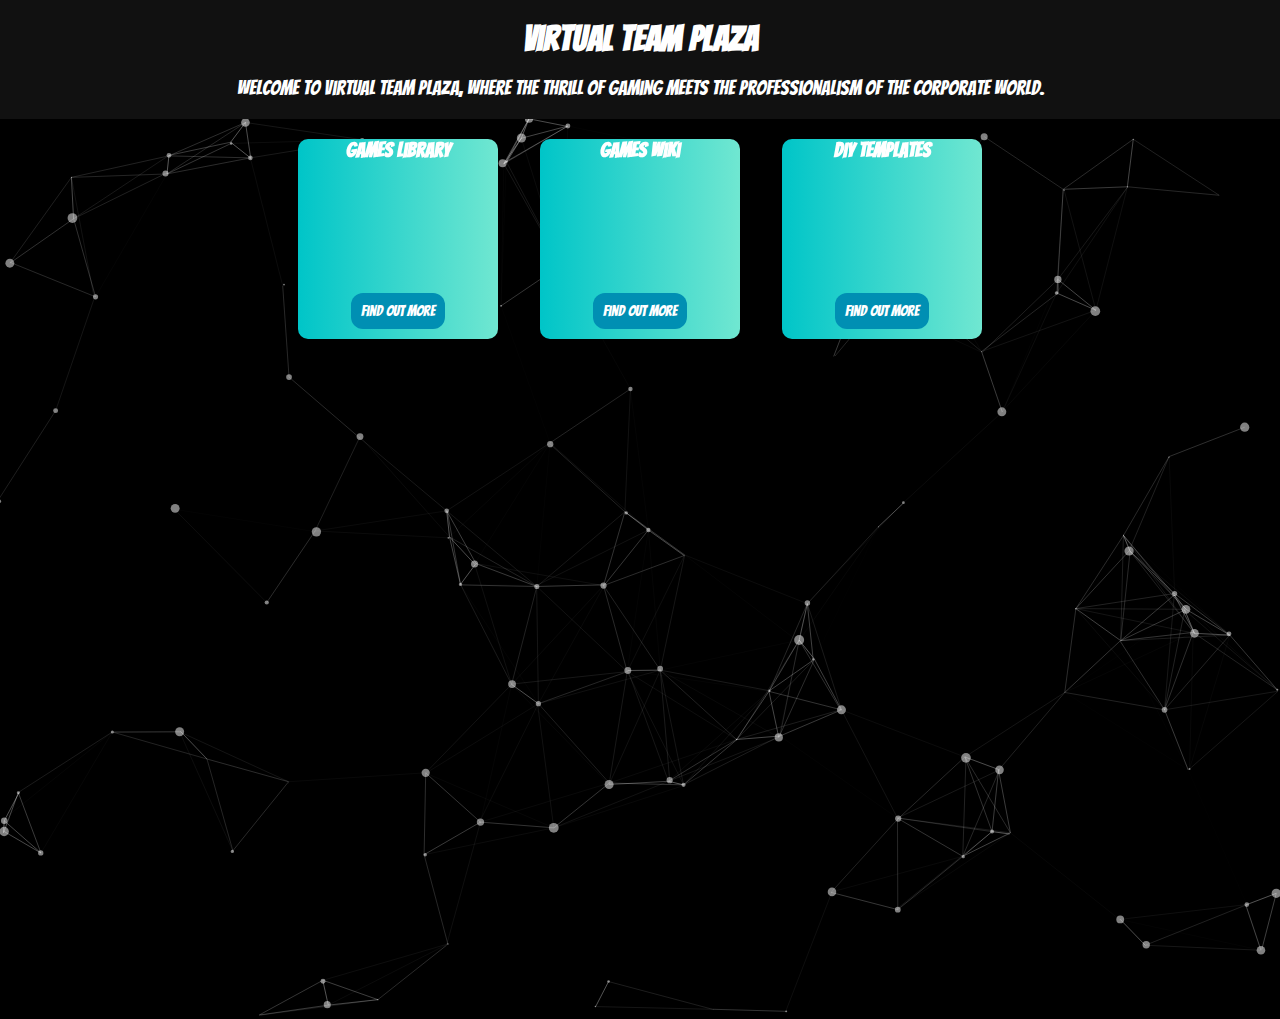
<file: index.html>
<!DOCTYPE html>
<html lang="en">

<head>
    <meta charset="UTF-8">
    <meta name="viewport" content="width=device-width, initial-scale=1.0">
    <link rel="stylesheet" media="screen" href="css/style.css">
    <link href='https://fonts.googleapis.com/css?family=Bangers' rel='stylesheet'>
    <title>Virtual Team Plaza</title>
    <style>
        body {
            margin: 0;
            font-family:'Bangers';
            text-align: center;
        }

        canvas {
            display: block;
            vertical-align: bottom;
        }
        

        /* ---- particles.js container ---- */
        #particles-js {
            position: absolute;
            width: 100%;
            height: 100%;
            background-color: #000000;
            background-image: url("");
            background-repeat: no-repeat;
            background-size: cover;
            background-position: 50% 50%;
        }

        /* ---- stats.js ---- */
        .count-particles {
            background: #000022;
            position: absolute;
            top: 48px;
            left: 0;
            width: 80px;
            color: #13E8E9;
            font-size: .8em;
            text-align: left;
            text-indent: 4px;
            line-height: 14px;
            padding-bottom: 2px;
            font-family: Helvetica, Arial, sans-serif;
            font-weight: bold;
        }

        .js-count-particles {
            font-size: 1.1em;
        }

        #stats,
        .count-particles {
            -webkit-user-select: none;
            margin-top: 5px;
            margin-left: 5px;
        }

        #stats {
            border-radius: 3px 3px 0 0;
            overflow: hidden;
        }

        .count-particles {
            border-radius: 0 0 3px 3px;
        }

        h1 {
            margin-top: 20px;
            font-size: 35px;
        }

        .welcome-note {
            margin: 20px;
            font-size: 20px;
        }

        .heading{
            text-align: center;
            color: white;
        }

        .block {
            display: inline-block;
            width: 200px;
            height: 200px;
            margin: 20px;
            font-size: 20px;
            background: linear-gradient(to right, #00C5C8, #70E7D1);
            color: white;
            border-radius: 10px;
            position: relative;
        }

        .find-out-more {
            display: inline-block;
            padding: 10px;
            background-color: #008fb3;
            border-radius: 12px;
            color: white;
            text-decoration: none;
            position: absolute;
            bottom: 10px;
            left: 50%;
            font-size: 15px;
            transform: translateX(-50%);
        } 
    </style>
</head>

<body>
    <div class="heading">
        <h1>Virtual Team Plaza</h1>
        <p class="welcome-note">Welcome to virtual team plaza, where the thrill of gaming meets the professionalism of the
            corporate world.</p>
    </div>
    

    <div id="particles-js"></div>
    <script src="particles.js"></script>
    <script src="js/app.js"></script>

    
    <div class="block">
        <h2>Games Library</h2>
        <a href="games_library.html" class="find-out-more">Find out more</a>
    </div>
    <div class="block">
        <h2>Games Wiki</h2>
        <a href="games_wiki.html" class="find-out-more">Find out more</a>
    </div>
    <div class="block">
        <h2>DIY Templates</h2>
        <a href="div_template.html" class="find-out-more">Find out more</a>
    </div>
</body>

</html>
</file>
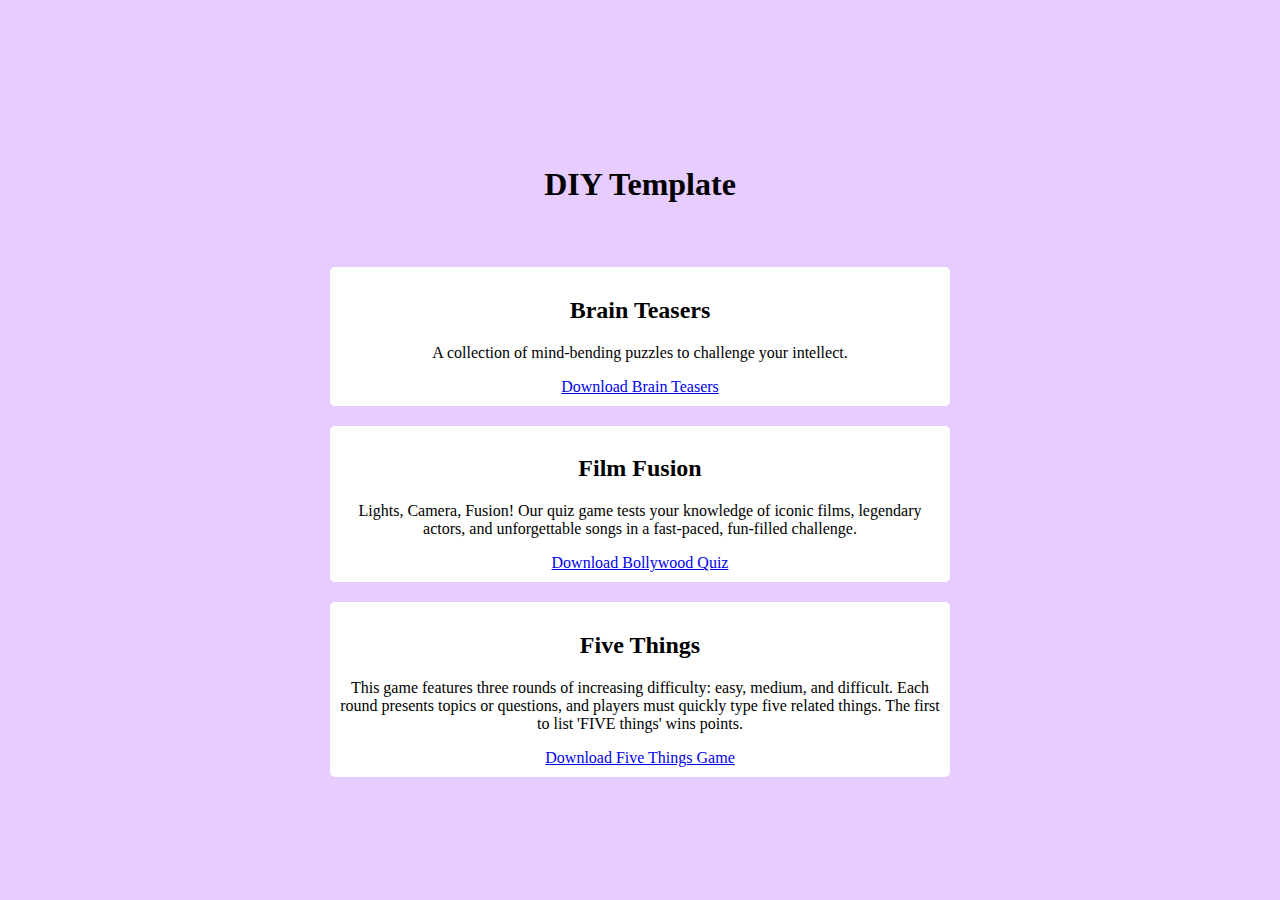
<file: div_template.html>
<!DOCTYPE html>
<html lang="en">

<head>
  <meta charset="UTF-8">
  <meta http-equiv="X-UA-Compatible" content="IE=edge">
  <meta name="viewport" content="width=device-width, initial-scale=1.0">
  <title>DIY Template</title>
  <style>
    body {
      background-color: #e6ccff; /* Light Purple Background */
      text-align: center;
      display: flex;
      flex-direction: column;
      align-items: center;
      justify-content: center;
      height: 100vh;
      margin: 0;
    }

    div {
      background-color: #ffffff;
      margin: 10px;
      padding: 10px;
      border-radius: 5px;
      width: 80%;
      max-width: 600px;
    }
  </style>
</head>

<body>
  <p>
    <h1>DIY Template</h1>
  </p>
  <div>
    <h2>Brain Teasers</h2>
    <p>A collection of mind-bending puzzles to challenge your intellect.</p>
    <a
      href="https://csgsystems-my.sharepoint.com/:b:/g/personal/neha_shadija_csgi_com/EeuC4JrPIeJMtSedIJkL4wgB9AEMNdqBgvz-2pHueesgIQ?e=gnrSNV">Download
      Brain Teasers</a>
  </div>
  <div>
    <h2>Film Fusion</h2>
    <p>Lights, Camera, Fusion! Our quiz game tests your knowledge of iconic films, legendary actors, and unforgettable
      songs in a fast-paced, fun-filled challenge.</p>
    <a
      href="https://csgsystems-my.sharepoint.com/:f:/g/personal/neha_shadija_csgi_com/Ei9l6U9sgz1In3aF77XkvhsB-_JyZf7iAsq3V1dBeS6Bmw?e=aoW5Ww">Download
      Bollywood Quiz</a>
  </div>
  <div>
    <h2>Five Things</h2>
    <p>This game features three rounds of increasing difficulty: easy, medium, and difficult. Each round presents topics
      or questions, and players must quickly type five related things. The first to list 'FIVE things' wins points.</p>
    <a
      href="https://csgsystems-my.sharepoint.com/:b:/g/personal/neha_shadija_csgi_com/EXlDJoPI5I1Ps-Qcf1qDBwwBIeS97t9cy0BBh5F623UV5w">Download
      Five Things Game</a>
  </div>
</body>

</html>
</file>
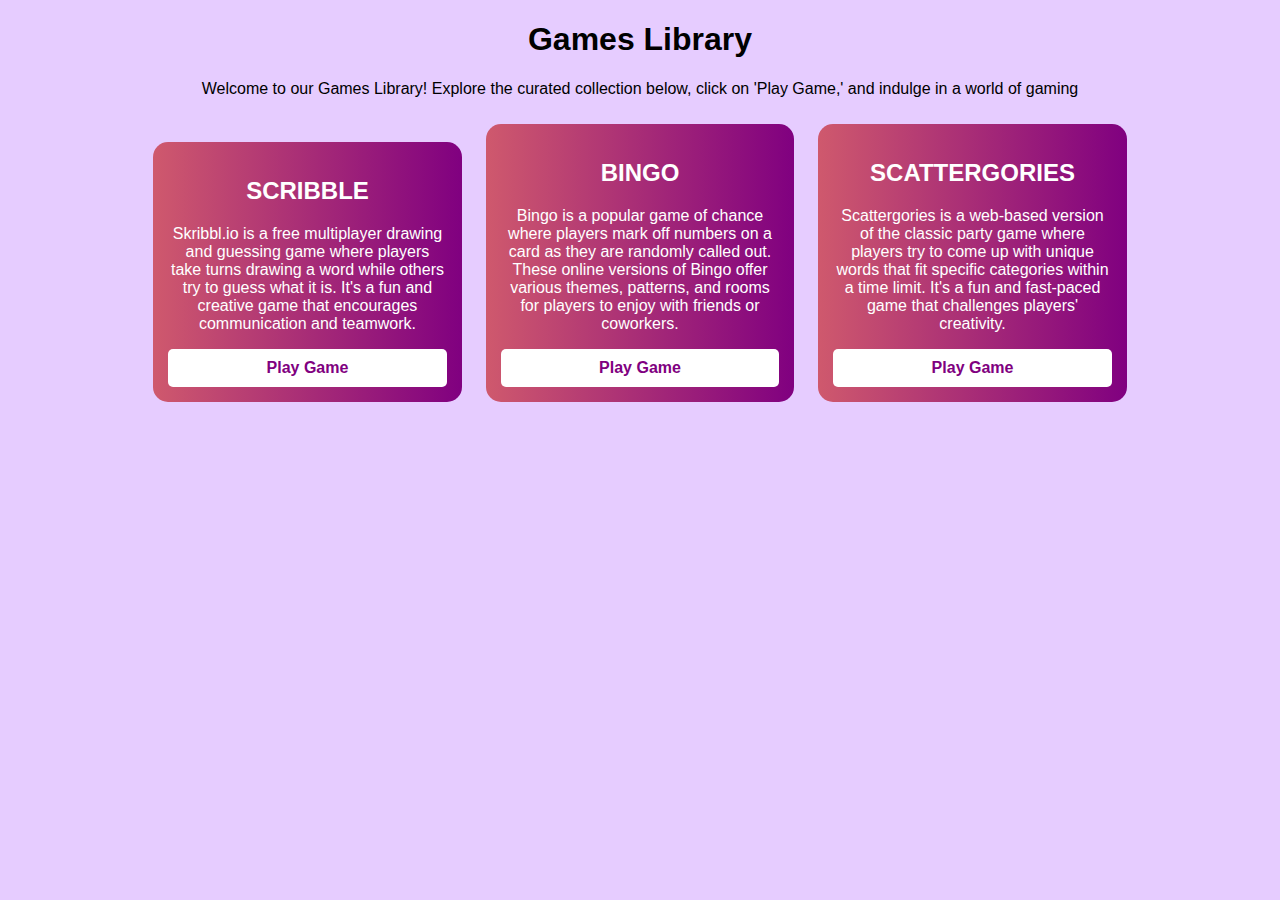
<file: games_library.html>
<!DOCTYPE html>
<html lang="en">
<head>
    <meta charset="UTF-8">
    <meta name="viewport" content="width=device-width, initial-scale=1.0">
    <title>Games Library</title>
    <style>
        body {
            background-color: #e6ccff;
            font-family: Arial, sans-serif;
        }
        .container {
            text-align: center;
        }
        .block {
            display: inline-block;
            width: 22%;
            margin: 10px;
            padding: 15px;
            border-radius: 15px;
            background: linear-gradient(to right, rgb(207, 89, 109), purple);
            color: white;
        }
        .play-button {
        background-color: white;
        padding: 10px;
        border-radius: 5px;
        margin-top: 10px;
        }

        .play-button a {
        color: purple;
        text-decoration: none;
        font-weight: bold;
        }
    </style>
</head>
<body>
    <div class="container">
        <h1>Games Library</h1>
        <div id="welcome-message">
            <p>Welcome to our Games Library! Explore the curated collection below, click on 'Play Game,' and indulge in a world of gaming</p>
        </div>
        <div class="block">
            <h2>SCRIBBLE</h2>
            <p>Skribbl.io is a free multiplayer drawing and guessing game where players take turns drawing a word while others try to guess what it is. It's a fun and creative game that encourages communication and teamwork.</p>
            <div class="play-button">
                <a href="http://skribbl.io">Play Game</a>
            </div>
        </div>
        <div class="block">
            <h2>BINGO</h2>
            <p>Bingo is a popular game of chance where players mark off numbers on a card as they are randomly called out. These online versions of Bingo offer various themes, patterns, and rooms for players to enjoy with friends or coworkers.</p>
            <div class="play-button">
                <a href="https://myfreebingocards.com">Play Game</a>
            </div>
        </div>
        <div class="block">
            <h2>SCATTERGORIES</h2>
            <p>Scattergories is a web-based version of the classic party game where players try to come up with unique words that fit specific categories within a time limit. It's a fun and fast-paced game that challenges players' creativity.</p>
            <div class="play-button">
                <a href="https://scattergoriesonline.net">Play Game</a>
            </div>
        </div>
    </div>
</body>
</html>
</file>
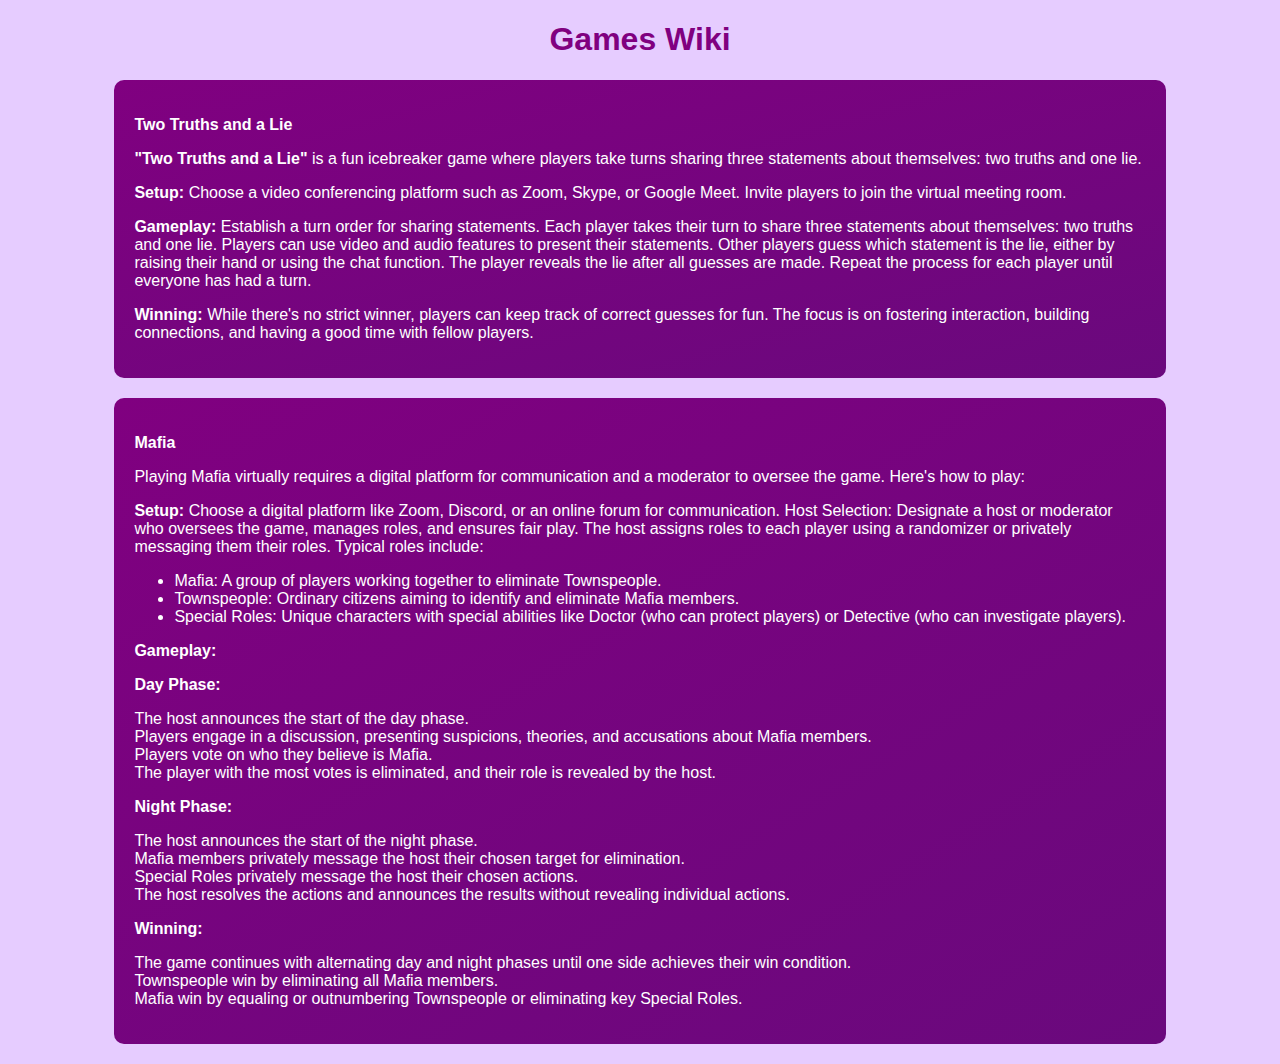
<file: games_wiki.html>
<!DOCTYPE html>
<html lang="en">
<head>
    <meta charset="UTF-8">
    <meta name="viewport" content="width=device-width, initial-scale=1.0">
    <title>Games Wiki</title>
    <style>
        body {
            font-family: Arial, sans-serif;
            background-color: #e6ccff; /* Light purple background */
            text-align: center;
        }
        h1 {
            color: purple;
        }
        .game {
            width: 80%;
            margin: 20px auto;
            background-image: linear-gradient(to bottom right, purple, #6a097d);
            color: white;
            border-radius: 10px;
            padding: 20px;
            text-align: left;
        }
        .game-name, .setup, .gameplay, .winning {
            font-weight: bold;
        }
    </style>
</head>
<body>
    <h1>Games Wiki</h1>

    <div class="game">
        <p class="game-name">Two Truths and a Lie</p>
        <p><strong>"Two Truths and a Lie"</strong> is a fun icebreaker game where players take turns sharing three statements about themselves: two truths and one lie.</p>
        <p><strong>Setup:</strong> Choose a video conferencing platform such as Zoom, Skype, or Google Meet. Invite players to join the virtual meeting room.</p>
        <p><strong>Gameplay:</strong> Establish a turn order for sharing statements. Each player takes their turn to share three statements about themselves: two truths and one lie. Players can use video and audio features to present their statements. Other players guess which statement is the lie, either by raising their hand or using the chat function. The player reveals the lie after all guesses are made. Repeat the process for each player until everyone has had a turn.</p>
        <p><strong>Winning:</strong> While there's no strict winner, players can keep track of correct guesses for fun. The focus is on fostering interaction, building connections, and having a good time with fellow players.</p>
    </div>

    <div class="game">
        <p class="game-name">Mafia</p>
        <p>Playing Mafia virtually requires a digital platform for communication and a moderator to oversee the game. Here's how to play:</p>
        <p><strong>Setup:</strong> Choose a digital platform like Zoom, Discord, or an online forum for communication. Host Selection: Designate a host or moderator who oversees the game, manages roles, and ensures fair play. The host assigns roles to each player using a randomizer or privately messaging them their roles. Typical roles include:</p>
        <ul>
            <li>Mafia: A group of players working together to eliminate Townspeople.</li>
            <li>Townspeople: Ordinary citizens aiming to identify and eliminate Mafia members.</li>
            <li>Special Roles: Unique characters with special abilities like Doctor (who can protect players) or Detective (who can investigate players).</li>
        </ul>
        <p><strong>Gameplay:</strong></p>
        <p><strong>Day Phase:</strong></p>
        <p>The host announces the start of the day phase.<br>Players engage in a discussion, presenting suspicions, theories, and accusations about Mafia members.<br>Players vote on who they believe is Mafia.<br>The player with the most votes is eliminated, and their role is revealed by the host.</p>
        <p><strong>Night Phase:</strong></p>
        <p>The host announces the start of the night phase.<br>Mafia members privately message the host their chosen target for elimination.<br>Special Roles privately message the host their chosen actions.<br>The host resolves the actions and announces the results without revealing individual actions.</p>
        <p><strong>Winning:</strong></p>
        <p>The game continues with alternating day and night phases until one side achieves their win condition.<br>Townspeople win by eliminating all Mafia members.<br>Mafia win by equaling or outnumbering Townspeople or eliminating key Special Roles.</p>
    </div>
</body>
</html>
</file>
<file: css/style.css>
/* =============================================================================
   HTML5 CSS Reset Minified - Eric Meyer
   ========================================================================== */

html,body,div,span,object,iframe,h1,h2,h3,h4,h5,h6,p,blockquote,pre,abbr,address,cite,code,del,dfn,em,img,ins,kbd,q,samp,small,strong,sub,sup,var,b,i,dl,dt,dd,ol,ul,li,fieldset,form,label,legend,table,caption,tbody,tfoot,thead,tr,th,td,article,aside,canvas,details,figcaption,figure,footer,header,hgroup,menu,nav,section,summary,time,mark,audio,video{margin:0;padding:0;border:0;outline:0;font-size:100%;vertical-align:baseline;background:transparent}
body{line-height:1}
article,aside,details,figcaption,figure,footer,header,hgroup,menu,nav,section{display:block}
nav ul{list-style:none}
blockquote,q{quotes:none}
blockquote:before,blockquote:after,q:before,q:after{content:none}
a{margin:0;padding:0;font-size:100%;vertical-align:baseline;background:transparent;text-decoration:none}
mark{background-color:#ff9;color:#000;font-style:italic;font-weight:bold}
del{text-decoration:line-through}
abbr[title],dfn[title]{border-bottom:1px dotted;cursor:help}
table{border-collapse:collapse;border-spacing:0}
hr{display:block;height:1px;border:0;border-top:1px solid #ccc;margin:1em 0;padding:0}
input,select{vertical-align:middle}
li{list-style:none}


/* =============================================================================
   My CSS
   ========================================================================== */

/* ---- base ---- */

html,body{ 
	width:100%;
	height:100%;
	background:#111;
}

html{
  -webkit-tap-highlight-color: rgba(0, 0, 0, 0);
}

body{
  font:normal 75% Arial, Helvetica, sans-serif;
}

canvas{
  display:block;
  vertical-align:bottom;
}


/* ---- stats.js ---- */

.count-particles{
  background: #000022;
  position: absolute;
  top: 48px;
  left: 0;
  width: 80px;
  color: #13E8E9;
  font-size: .8em;
  text-align: left;
  text-indent: 4px;
  line-height: 14px;
  padding-bottom: 2px;
  font-family: Helvetica, Arial, sans-serif;
  font-weight: bold;
}

.js-count-particles{
  font-size: 1.1em;
}

#stats,
.count-particles{
  -webkit-user-select: none;
  margin-top: 5px;
  margin-left: 5px;
}

#stats{
  border-radius: 3px 3px 0 0;
  overflow: hidden;
}

.count-particles{
  border-radius: 0 0 3px 3px;
}


/* ---- particles.js container ---- */

#particles-js{
  width: 100%;
  height: 100%;
  background-color: #b61924;
  background-image: url('');
  background-size: cover;
  background-position: 50% 50%;
  background-repeat: no-repeat;
}
</file>
